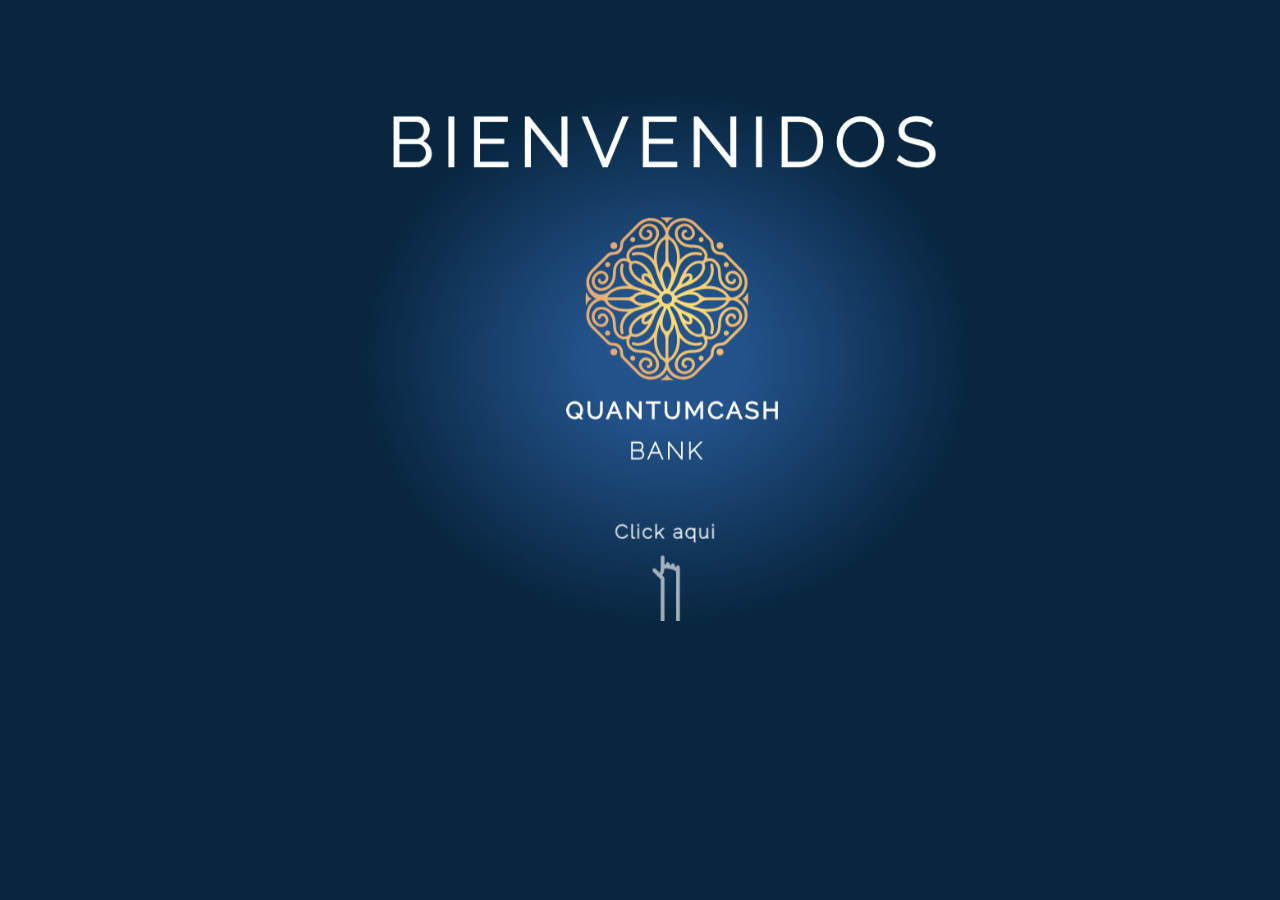
<file: Index.html>
<!DOCTYPE html>
<html lang="en">
<head>
    <meta charset="UTF-8">
    <meta name="viewport" content="width=device-width, initial-scale=1.0">
    <title>QuantumCash</title>
    <link rel="icon" href="IMG/favicon.ico" type="image/x-icon">
    <link rel="stylesheet" href="CSS/Index.css">
</head>
<body class="Cuerpo_inicio">
    <form >
        <a href="Inicio.html">
    <img  class="img_bienvenido" src="IMG/bienvenido.png">
        </a>
    </form>
</body>
</html>

<!-- comentario
#08263f - oscuro
#23538A - claro
 -->
</file>
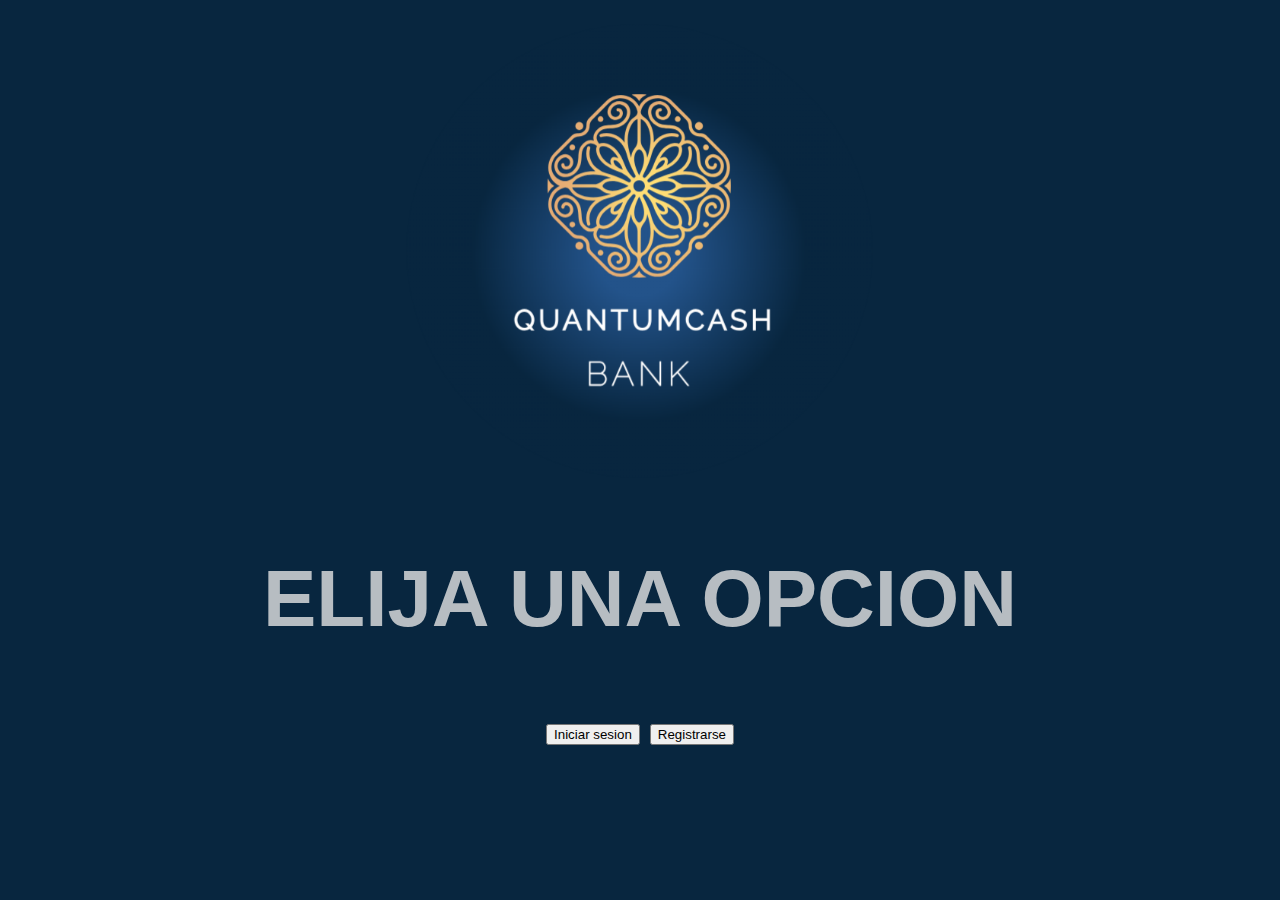
<file: Inicio.html>
<!DOCTYPE html>
<html lang="en">
<head>
    <meta charset="UTF-8">
    <meta name="viewport" content="width=device-width, initial-scale=1.0">
  <title>Inicio de Banco</title>
  <meta charset="utf-8">
  <meta name="viewport" content="width=device-width, initial-scale=1">
  <link rel="icon" href="IMG/favicon.ico" type="image/x-icon">
  <link rel="stylesheet" href="CSS/Inicio.css">

  <link href="https://cdn.jsdelivr.net/npm/bootstrap@5.2.3/dist/css/bootstrap.min.css" rel="stylesheet" integrity="sha384-rbsA2VBKQhggwzxH7pPCaAqO46MgnOM80zW1RWuH61DGLwZJEdK2Kadq2F9CUG65" crossorigin="anonymous">
</head>

<body>
    <img src="IMG/trans_logo.png" class="Logo">

  <nav class="opciones">
    <h1>Elija una opcion</h1>
  </nav>

  <div class="botones">
    <button type="button" class="btn btn-outline-light" onclick="location.href='Login.html'">Iniciar sesion</button>
    <button type="button" class="btn btn-outline-light" onclick="location.href='HTML/Formulario.html'">Registrarse</button>
  </div>
  
</body>
</html>
</file>
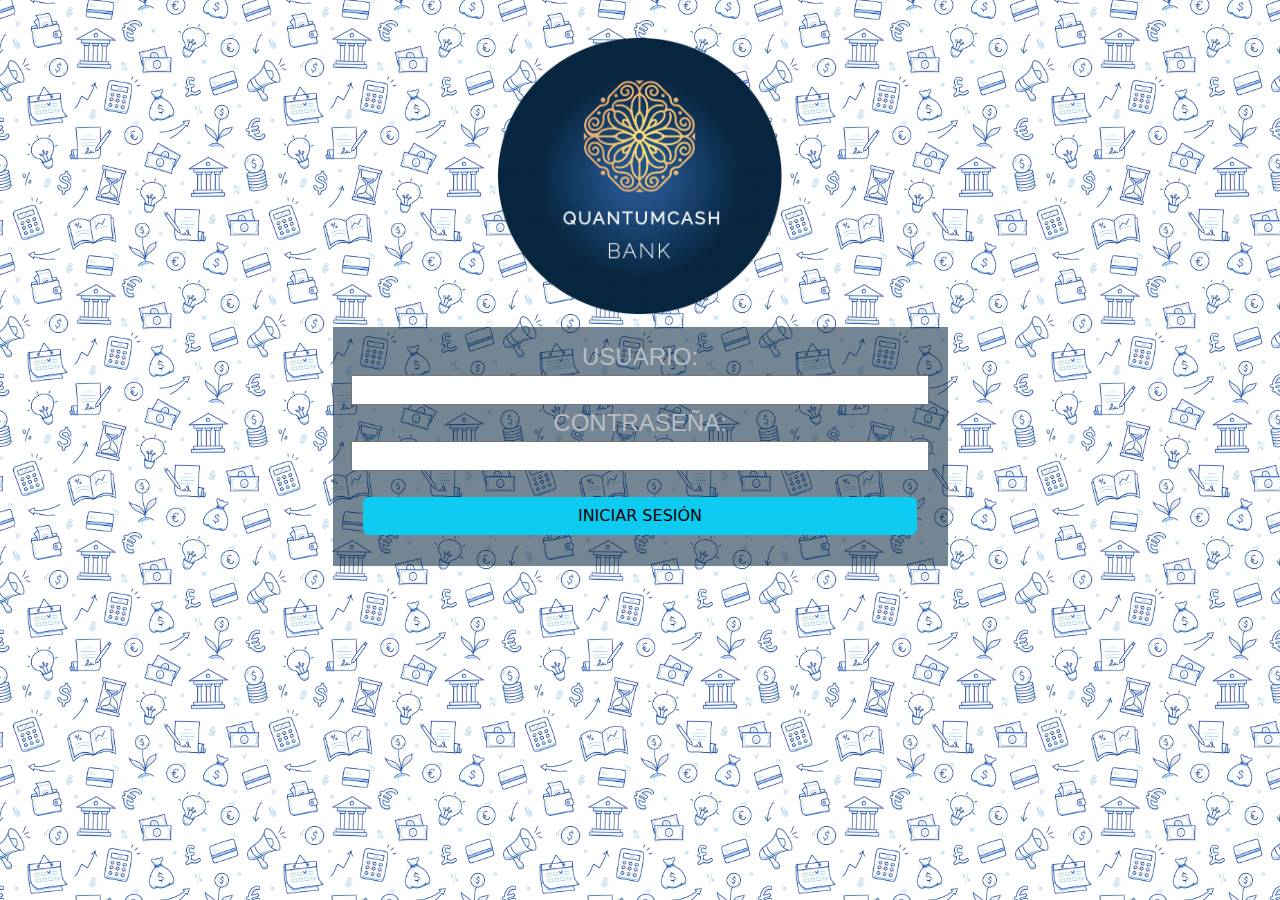
<file: Login.html>
<!DOCTYPE html>
<html lang="en">

<head>
    <meta charset="UTF-8">
    <meta name="viewport" content="width=device-width, initial-scale=1.0">
    <script src="JS/Login.js" defer></script>
    <link rel="icon" href="IMG/favicon.ico" type="image/x-icon">
    <link rel="stylesheet" href="CSS/Login.css">
    <link href="https://cdn.jsdelivr.net/npm/bootstrap@5.0.2/dist/css/bootstrap.min.css" rel="stylesheet" integrity="sha384-EVSTQN3/azprG1Anm3|QDgpJLIm9Nao0Yz1ztcQTwFspd3yD65VohhpuuCOmLASjC" crossorigin="anonymous">
    <title>Inicio de Sesión</title>
</head>

<body>
    <main class="contenedor-login">

        <div class="logo">
            <img src="IMG/trans_logo.png" alt="Logo"></img>
        </div>
        
        <section class="form">
            <form class="row justify-content-center">
                <label for="username" class="text-center">Usuario:</label>
                <input type="text" id="username" name="username" required><br>
                <label for="password" class="text-center">Contraseña:</label>
                <input type="password" id="password" name="password" required><br>
            </form>
            <input type="submit" value="Iniciar sesión" class="btn btn-info mt-3" id="login">
        </section>

    </main>


</body>

</html>
</file>
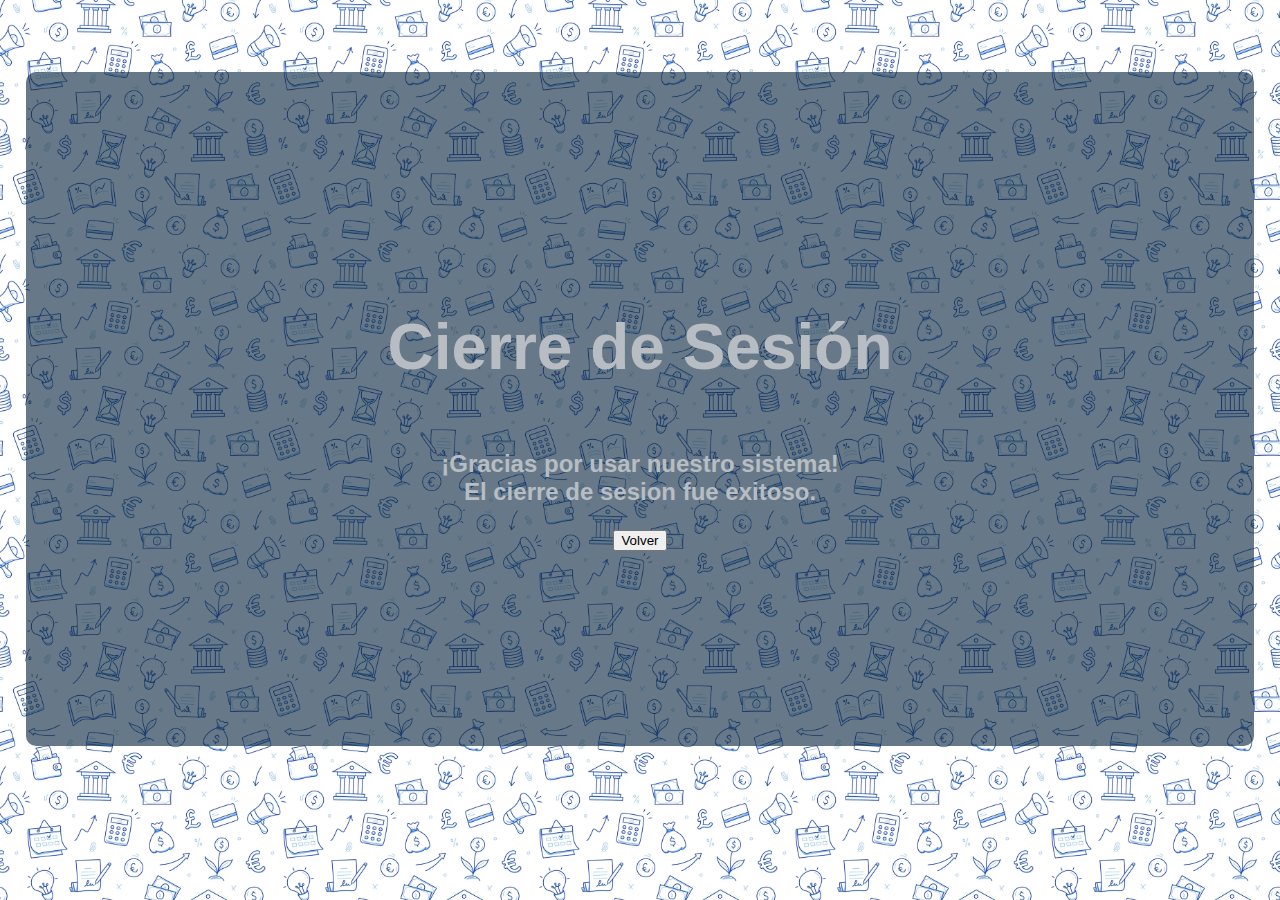
<file: Logout.html>
<!DOCTYPE html>
<html lang="en">
<head>
    <meta charset="UTF-8">
    <meta name="viewport" content="width=device-width, initial-scale=1.0">
    <link rel="icon" href="IMG/favicon.ico" type="image/x-icon">
    <link rel="stylesheet" href="../CSS/Logout.css">
    <link rel="stylesheet" href="../CSS/menu.css">
    <link href="https://cdn.jsdelivr.net/npm/bootstrap@5.0.2/dist/css/bootstrap.min.css" rel="stylesheet" integrity="sha384-EVSTQN3/azprG1Anm3QDgpJLIm9Nao0Yz1ztcQTwFspd3yD65VohhpuuCOmLASjC" crossorigin="anonymous">
    <title>Cierre de Sesión</title>
</head>
<body>
    <div class="container-logout">
        <h1>Cierre de Sesión</h1>
        <p>¡Gracias por usar nuestro sistema!<br>El cierre de sesion fue exitoso.</p>
        <a href="/Inicio.html"><button class="btn btn-info mt-3">Volver</button></a>
    </div>
</body>
</html>
</file>
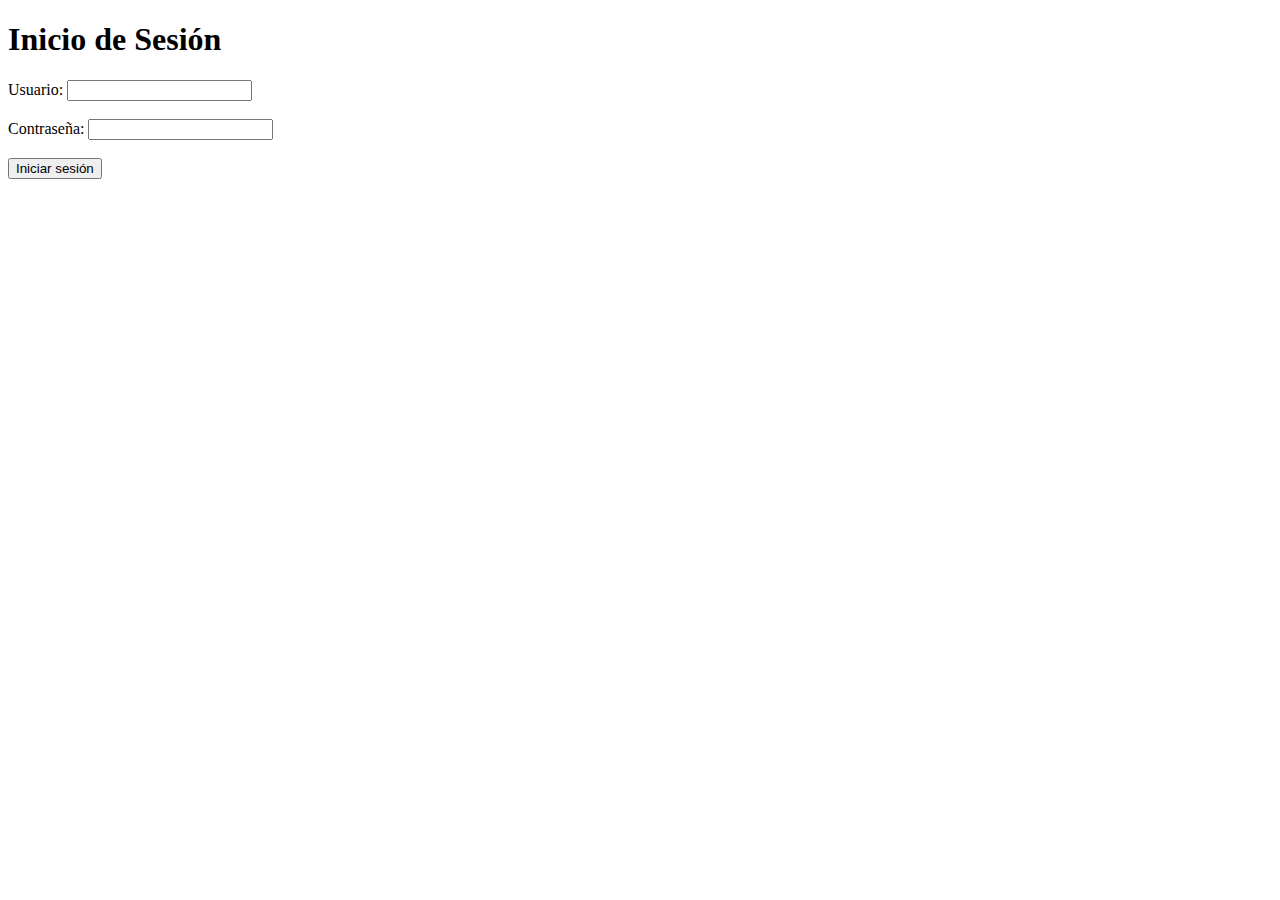
<file: Loguin.html>
<!DOCTYPE html>
<html>
<head>
    <title>Inicio de Sesión</title>
</head>
<body>
    <h1>Inicio de Sesión</h1>
    <form>
        <label for="username">Usuario:</label>
        <input type="text" id="username" name="username" required><br><br>
        <label for="password">Contraseña:</label>
        <input type="password" id="password" name="password" required><br><br>
        <input type="submit" value="Iniciar sesión">
    </form>

   
</body>
</html>
</file>
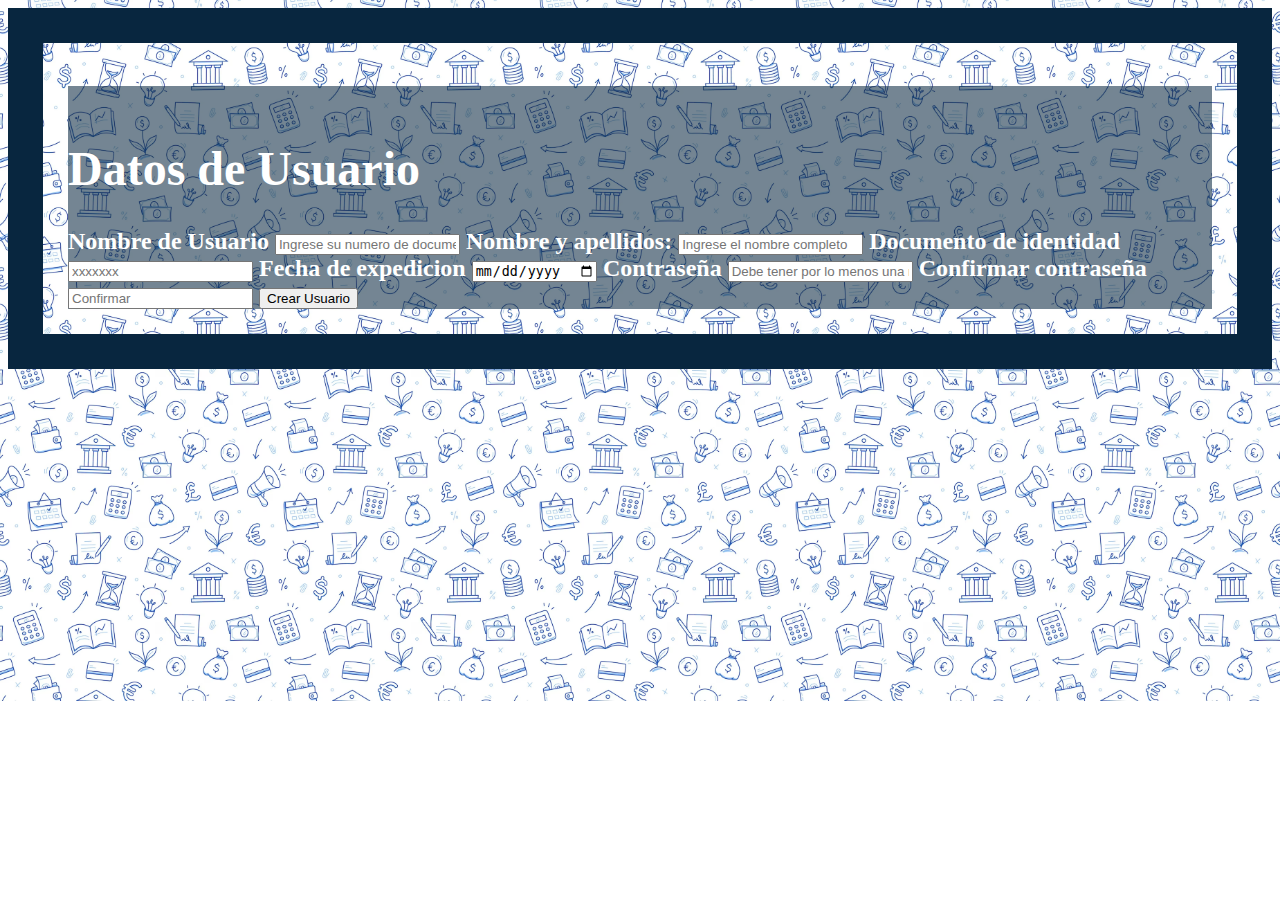
<file: html/formulario.html>
<!DOCTYPE html>
<html lang="en">

<head>
    <meta charset="UTF-8">
    <meta name="viewport" content="width=device-width, initial-scale=1.0">
    <link rel="icon" href="IMG/favicon.ico" type="image/x-icon">
    <link rel="stylesheet" href="../CSS/formulario.css">
    <link href="https://cdn.jsdelivr.net/npm/bootstrap@5.0.2/dist/css/bootstrap.min.css" rel="stylesheet"
        integrity="sha384-EVSTQN3/azprG1Anm3QDgpJLIm9Nao0Yz1ztcQTwFspd3yD65VohhpuuCOmLASjC" crossorigin="anonymous">
    <script language="javascript" src="../JS/formulario.js" defer></script>
    <title>Registro</title>
</head>

<body>
    <form>
        <br>
        <div class="container">
            <div class="row justify-content-center">
                <div class="col-6">
                    <h1 class="text-center">Datos de Usuario</h1>
                </div>
                <div class="mb-3">
                    <form action="" id="formulario">
                        <label for="">Nombre de Usuario</label>
                        <input type="text" id="user" class="form-control" placeholder="Ingrese su numero de documento"
                            required>

                        <label for="">Nombre y apellidos:</label>
                        <input type="text" id="nombreyApellido" class="form-control" placeholder="Ingrese el nombre completo"
                            required>

                        <label for="">Documento de identidad</label>
                        <input type="text" id="id" class="form-control" placeholder="xxxxxxx" required>

                        <label for="">Fecha de expedicion</label>
                        <input type="date" id="expedicion" class="form-control" required>

                        <label for="">Contraseña</label>
                        <input type="password" id="password" class="form-control"
                            placeholder="Debe tener por lo menos una mayuscula, un numero y un caracter especial"
                            required>

                        <label for="">Confirmar contraseña</label>
                        <input type="password" id="password_comprobar" class="form-control" placeholder="Confirmar"
                            required>

                        <button type="button" class="btn btn-info mt-3" id="guardar" onclick="GuardarDatos()">Crear
                            Usuario</button>
                    </form>
                </div>
            </div>
        </div>
    </form>
</body>

</html>
</file>
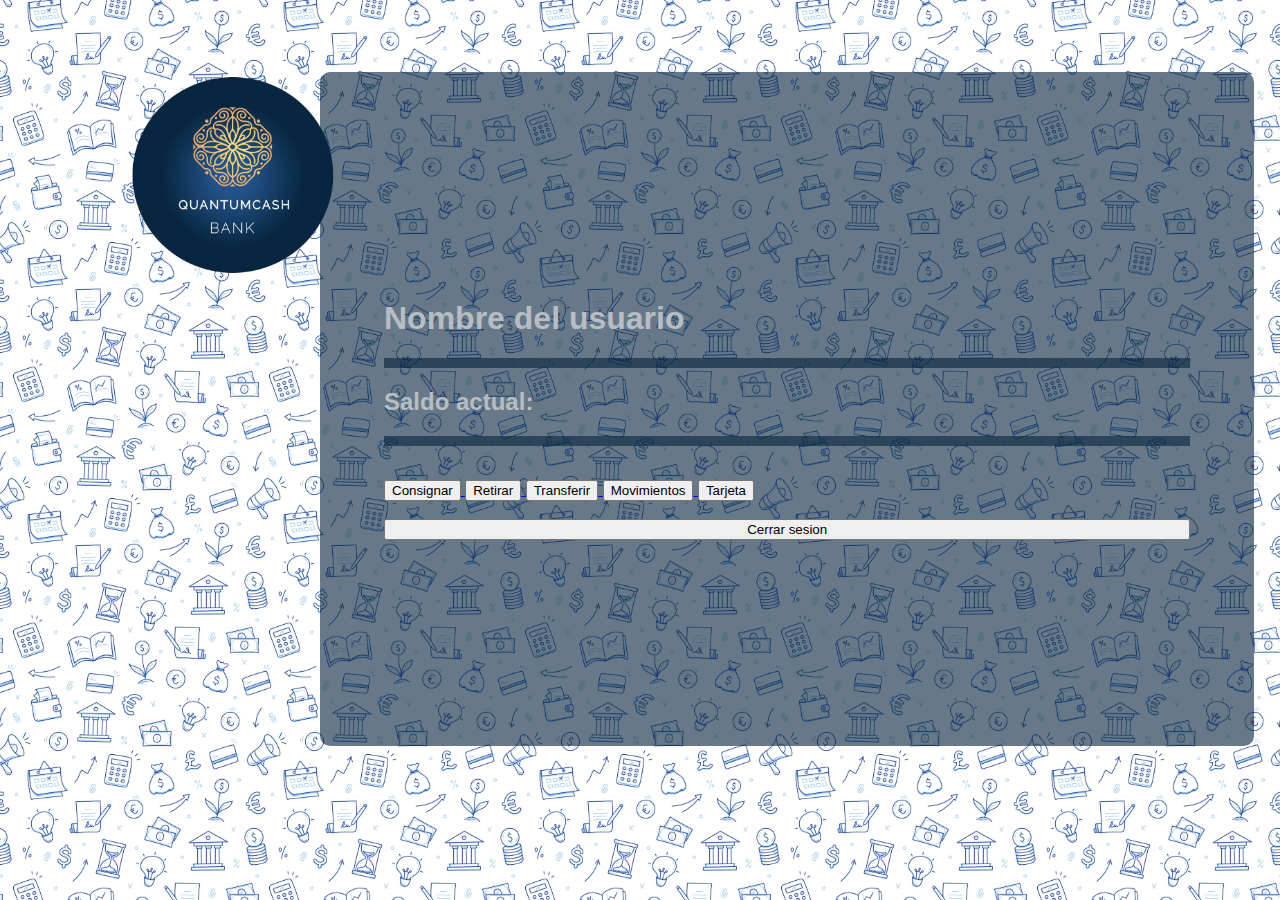
<file: html/menu.html>
<!DOCTYPE html>
<html lang="en">

<head>
    <meta charset="UTF-8">
    <meta name="viewport" content="width=device-width, initial-scale=1.0">
    <link rel="icon" href="IMG/favicon.ico" type="image/x-icon">
    <script src="../JS/menu.js" defer></script>
    <script src="../JS/Logout.js" defer></script>
    <link rel="stylesheet" href="../CSS/menu.css">
    <link href="https://cdn.jsdelivr.net/npm/bootstrap@5.0.2/dist/css/bootstrap.min.css" rel="stylesheet" integrity="sha384-EVSTQN3/azprG1Anm3QDgpJLIm9Nao0Yz1ztcQTwFspd3yD65VohhpuuCOmLASjC" crossorigin="anonymous">
    <title>Menu</title>
</head>

<body>
    <main>
        <img src="../IMG/trans_logo.png" alt="Logo" class="logo">

        <section class="datos_usuario">
            <article>
                <h1>Nombre del usuario</h1>
                <p class="text-usuario" id="nombre-usuario"></p>
                <h2>Saldo actual:</h2>
                <p class="text-usuario" id="saldo-usuario"></p>
                <br>
            </article>

            <div class="botones">
                <a href="/html/html_menu/Consignacion.html">
                    <button class="btn btn-info mt-3 menu-btn">Consignar</button>
                </a>
                <a href="/html/html_menu/Retiro.html">
                    <button class="btn btn-info mt-3 menu-btn">Retirar</button>
                </a>
                <a href="/html/html_menu/Transferencia.html">
                    <button class="btn btn-info mt-3 menu-btn">Transferir</button>
                </a>
                <a href="/html/html_menu/Movimientos.html">
                    <button class="btn btn-info mt-3 menu-btn">Movimientos</button>
                </a>
                <a href="/html/html_menu/Tarjeta.html">
                    <button class="btn btn-info mt-3 menu-btn">Tarjeta</button>
                </a>
                <br><br>
            </div>
            <button class="btn btn-info mt-3" id="logout">Cerrar sesion</button></a>
        </section>

    </main>
</body>

</html>
</file>
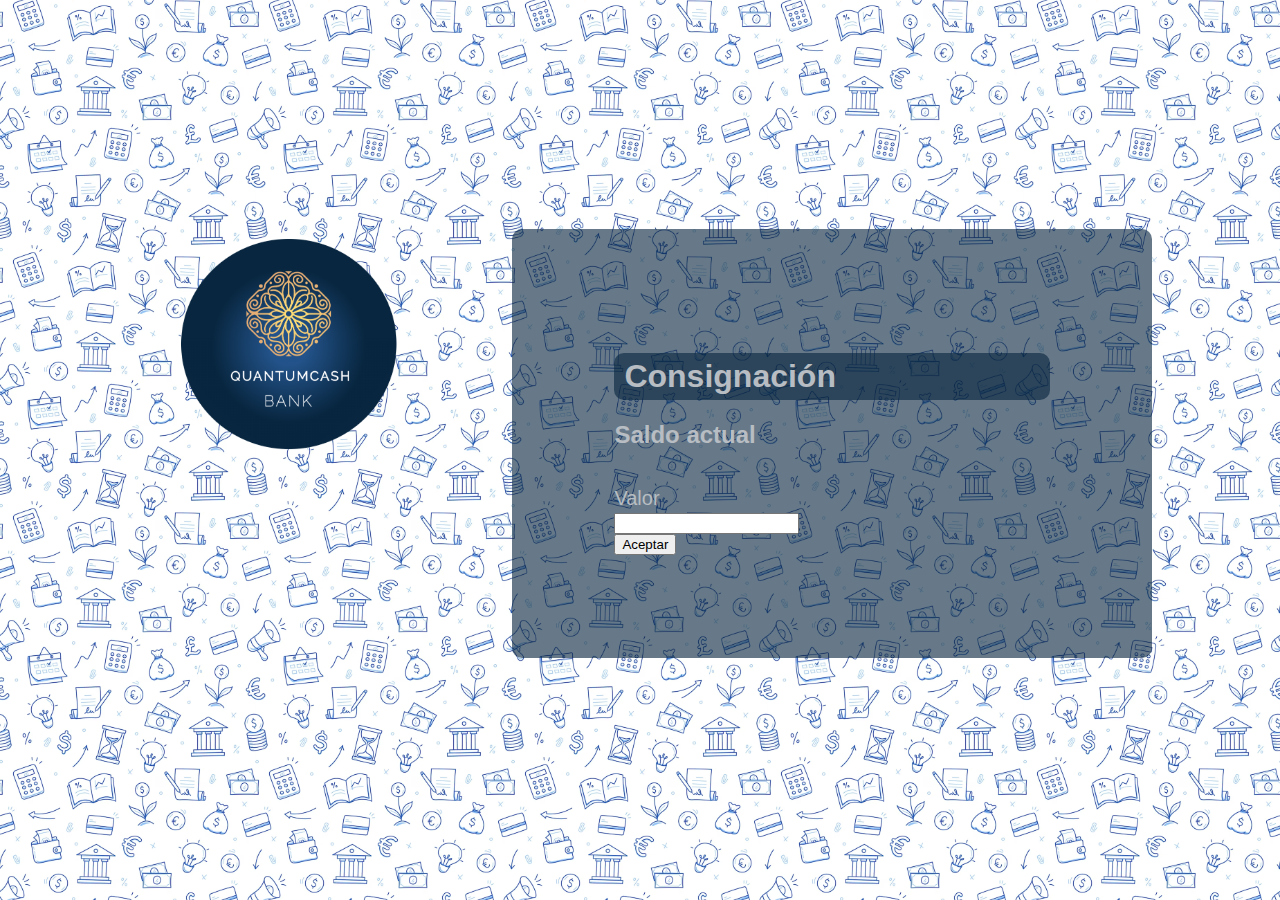
<file: html/html_menu/Consignacion.html>
<!DOCTYPE html>
<html lang="en">
  <head>
    <meta charset="UTF-8" />
    <meta name="viewport" content="width=device-width, initial-scale=1.0" />
    <link rel="icon" href="IMG/favicon.ico" type="image/x-icon" />
    <link rel="stylesheet" href="/CSS/Consignacion.css" />
    <link
      href="https://cdn.jsdelivr.net/npm/bootstrap@5.0.2/dist/css/bootstrap.min.css"
      rel="stylesheet"
      integrity="sha384-EVSTQN3/azprG1Anm3QDgpJLIm9Nao0Yz1ztcQTwFspd3yD65VohhpuuCOmLASjC"
      crossorigin="anonymous"
    />
    <script src="../../JS/Consignacion.js" defer></script>
    <title>Consignación</title>
  </head>
  <body>
    <main>
      <img src="/IMG/trans_logo.png" alt="Logo" class="logo" />

      <section class="mov">
        <article>
          <h1>Consignación</h1>
          <h2>Saldo actual</h2>
          <p id="saldo-actual"></p>
          <br>
        </article>
        
        <div class="botones">
        <section class="valor">
            <label for="valor" class="text-center">Valor</label><br>
            <input type="text" id="valor" name="valor" required /><br>
        </section>
          <button class="btn btn-info mt-3 menu-btn" id="consignar">Aceptar</button>
        </div>
      </section>
    </main>
  </body>
</html>
</file>
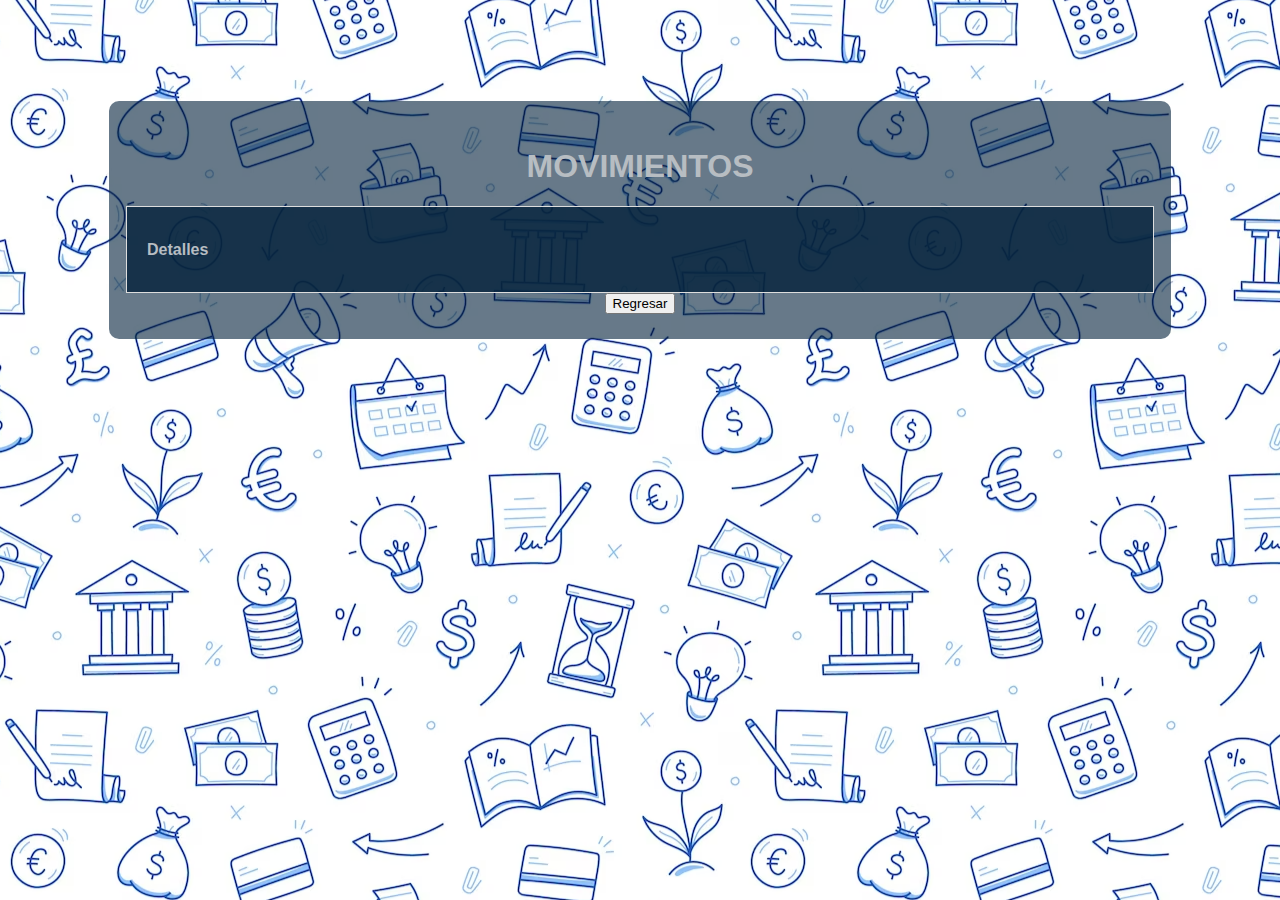
<file: html/html_menu/Movimientos.html>
<!DOCTYPE html>
<html lang="en">
<head>
    <meta charset="UTF-8">
    <meta name="viewport" content="width=device-width, initial-scale=1.0">
    <link rel="icon" href="IMG/favicon.ico" type="image/x-icon">
    <link rel="stylesheet" href="/CSS/Movimientos.css">
    <link href="https://cdn.jsdelivr.net/npm/bootstrap@5.0.2/dist/css/bootstrap.min.css" rel="stylesheet" integrity="sha384-EVSTQN3/azprG1Anm3QDgpJLIm9Nao0Yz1ztcQTwFspd3yD65VohhpuuCOmLASjC" crossorigin="anonymous">
    <script src="../../JS/Movimientos.js" defer></script>
    <title>Movimientos</title>
<body>

    <div class="contenedor_tabla">
    <h1>Movimientos</h1>
    
    <div id="movimientos" class="movimientos">
        <h2 class="titulo-detalle">Detalles</h2>
        
    </div>
    
    <a href="/html/menu.html" class="boton">
        <button class="btn btn-info mt-3 menu-btn">Regresar</button>
    </a>
    </div>

</body>
</html>
</file>
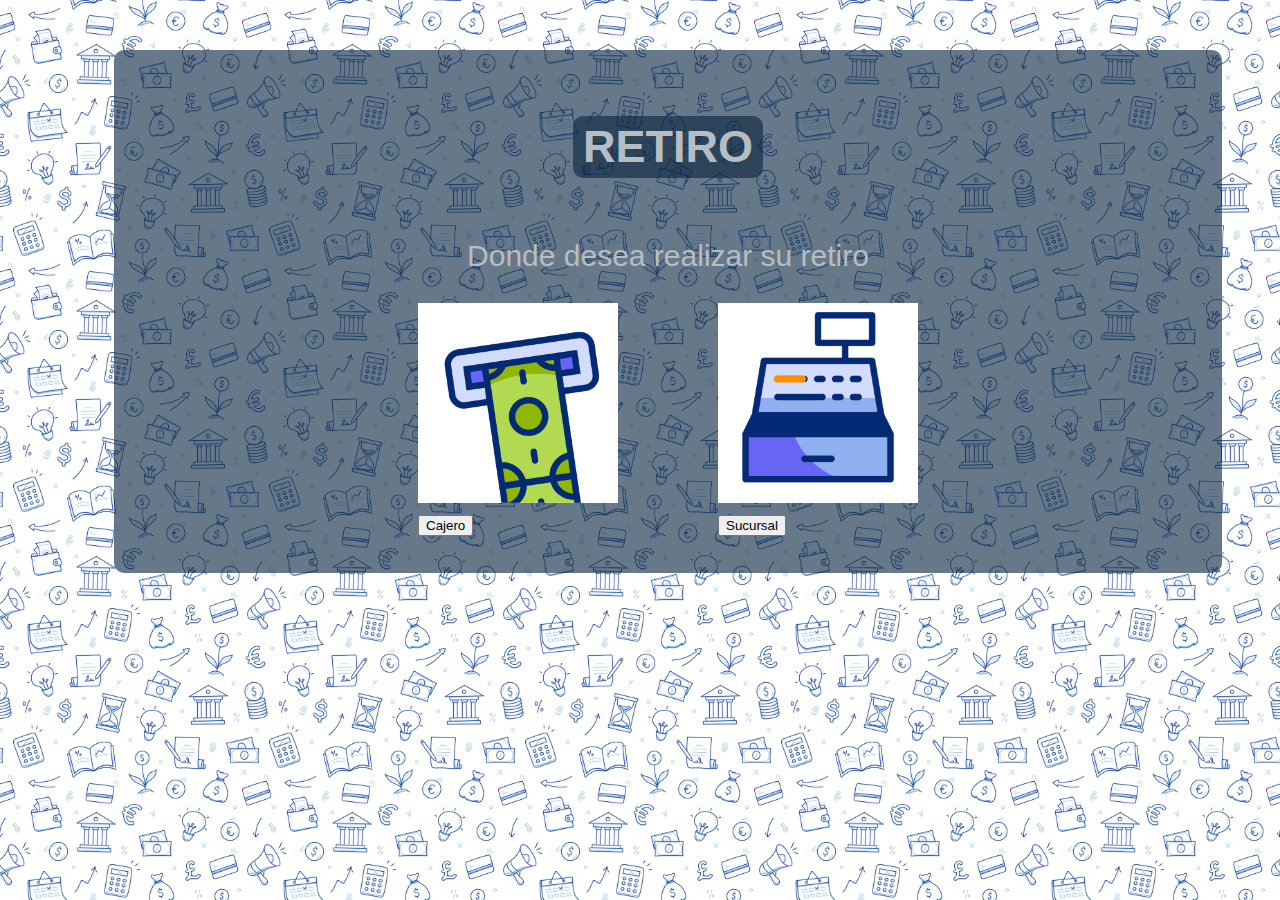
<file: html/html_menu/Retiro.html>
<!DOCTYPE html>
<html lang="en">

<head>
    <meta charset="UTF-8" />
    <meta name="viewport" content="width=device-width, initial-scale=1.0" />
    <link rel="icon" href="IMG/favicon.ico" type="image/x-icon" />
    <link rel="stylesheet" href="/CSS/Retiro.css" />
    <link href="https://cdn.jsdelivr.net/npm/bootstrap@5.0.2/dist/css/bootstrap.min.css" rel="stylesheet"
        integrity="sha384-EVSTQN3/azprG1Anm3QDgpJLIm9Nao0Yz1ztcQTwFspd3yD65VohhpuuCOmLASjC" crossorigin="anonymous" />
    <title>Menu</title>
    <title>Retiro</title>
</head>

<body>
    <div class="container-transaction">
        <section class="cabezote">
            <h1>Retiro</h1>
            <p>Donde desea realizar su retiro</p>
            <div class="botones-container">
                <div class="botones">
                    <img src="/IMG/cajero-automatico.gif" alt="Logo" class="gif" />
                    <a href="/html/html_menu/Retiro_Cajero.html">
                    <button class="btn btn-info mt-3 menu-btn">Cajero</button>
                    </a>
                </div>
                <div class="botones">
                    <img src="/IMG/cajero.gif" alt="Logo" class="gif" />
                    <a href="/html/html_menu/Retiro_Sucursal.html">
                    <button class="btn btn-info mt-3 menu-btn">Sucursal</button>
                    </a>    
                </div>
            </div>
            
        </section>
    </div>
</body>

</html>
</file>
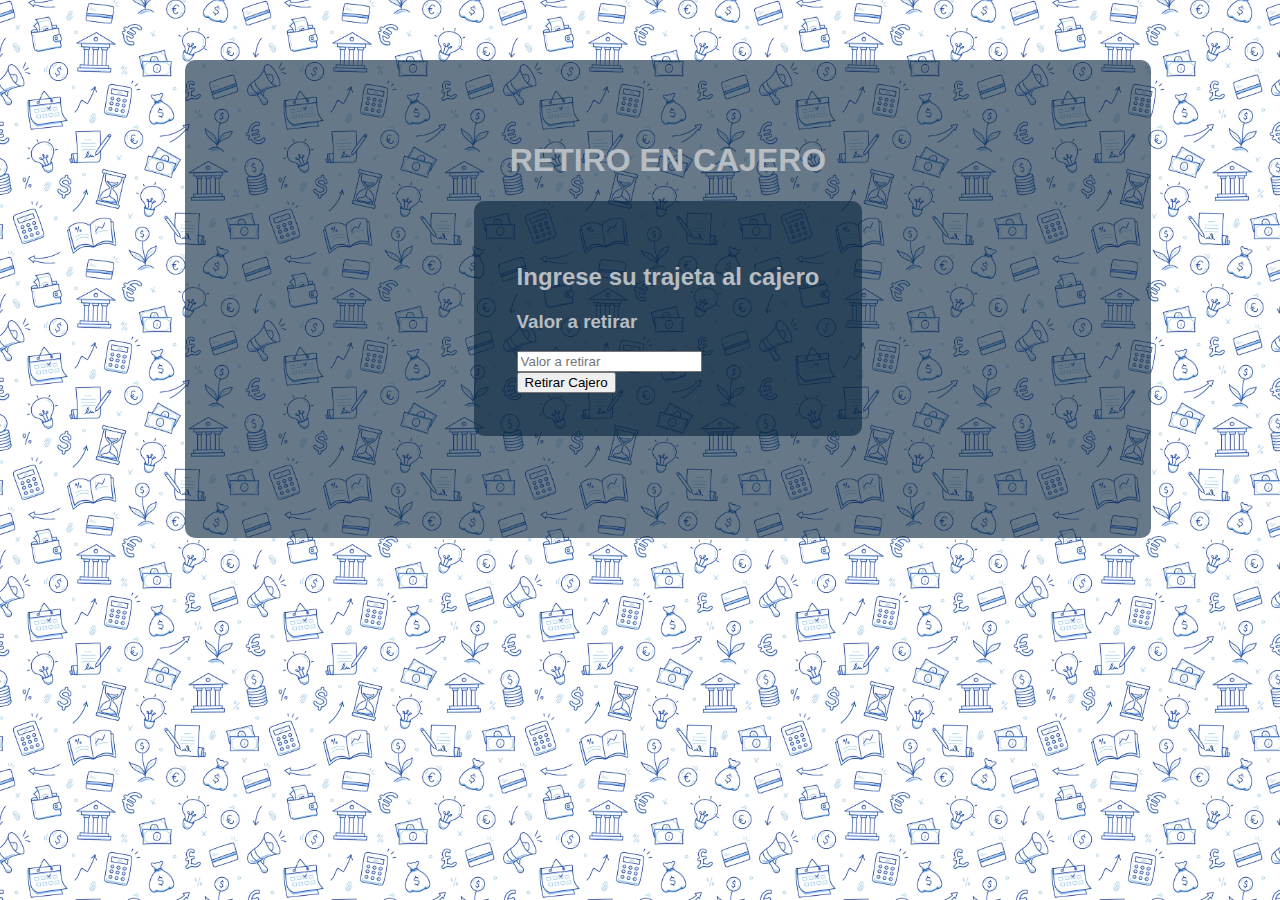
<file: html/html_menu/Retiro_Cajero.html>
<!DOCTYPE html>
<html lang="en">

<head>
    <meta charset="UTF-8">
    <meta name="viewport" content="width=device-width, initial-scale=1.0">
    <link rel="icon" href="IMG/favicon.ico" type="image/x-icon">
    <link rel="stylesheet" href="/CSS/Retiro_Cajero.css">
    <link href="https://cdn.jsdelivr.net/npm/bootstrap@5.0.2/dist/css/bootstrap.min.css" rel="stylesheet" integrity="sha384-EVSTQN3/azprG1Anm3QDgpJLIm9Nao0Yz1ztcQTwFspd3yD65VohhpuuCOmLASjC" crossorigin="anonymous">
    <script src="../../JS/Retiro.js" defer></script>
    <title>Retiro en cajero</title>
</head>

<body>

    <div class="contenedor_elementos">
        <h1>Retiro en cajero</h1>

        <div class="valor_a_retirar">
            <h2>Ingrese su trajeta al cajero</h2>
            <h3>Valor a retirar</h3>
            <input type="text" name="valor_retirar" id="valor_retirar" placeholder="Valor a retirar">
            <br>
            <button class="btn btn-info mt-3 menu-btn" id="retirar">Retirar Cajero</button>

        </div>


    </div>
</body>

</html>
</file>
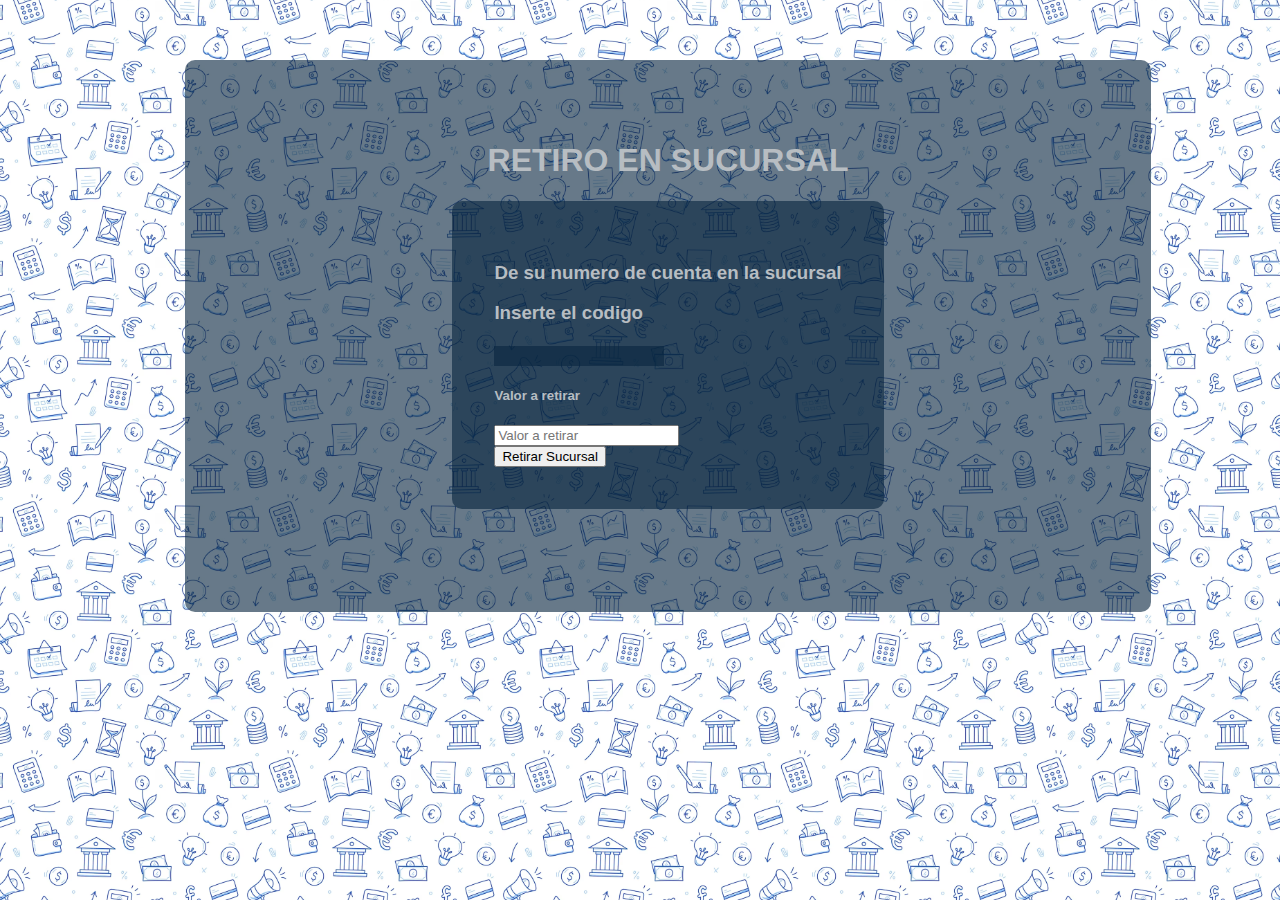
<file: html/html_menu/Retiro_Sucursal.html>
<!DOCTYPE html>
<html lang="en">
<head>
    <meta charset="UTF-8">
    <meta name="viewport" content="width=device-width, initial-scale=1.0">
    <link rel="icon" href="IMG/favicon.ico" type="image/x-icon">
    <link rel="stylesheet" href="/CSS/Retiro_Sucursal.css">
    <link href="https://cdn.jsdelivr.net/npm/bootstrap@5.0.2/dist/css/bootstrap.min.css" rel="stylesheet" integrity="sha384-EVSTQN3/azprG1Anm3QDgpJLIm9Nao0Yz1ztcQTwFspd3yD65VohhpuuCOmLASjC" crossorigin="anonymous">
    <script src="../../JS/Retiro.js" defer></script>
    <title>Retiro en sucursal</title>
</head>
<body>
    

    <div class="contenedor_elementos">
        <h1>Retiro en sucursal</h1>

        <div class="valor_a_retirar">
            <h3>De su numero de cuenta en la sucursal</h3>
            <p id="numero_cuenta"></p>
            <h3>Inserte el codigo</h3>
            <h4 id="codigo" class="codigo"></h4>
            <h5>Valor a retirar</h5>
            <input type="text" name="valor_retirar" id="valor_retirar" placeholder="Valor a retirar">
            <br>
            <button class="btn btn-info mt-3 menu-btn" id="retirar">Retirar Sucursal</button>
        </div>


    </div>
</body>
</html>
</file>
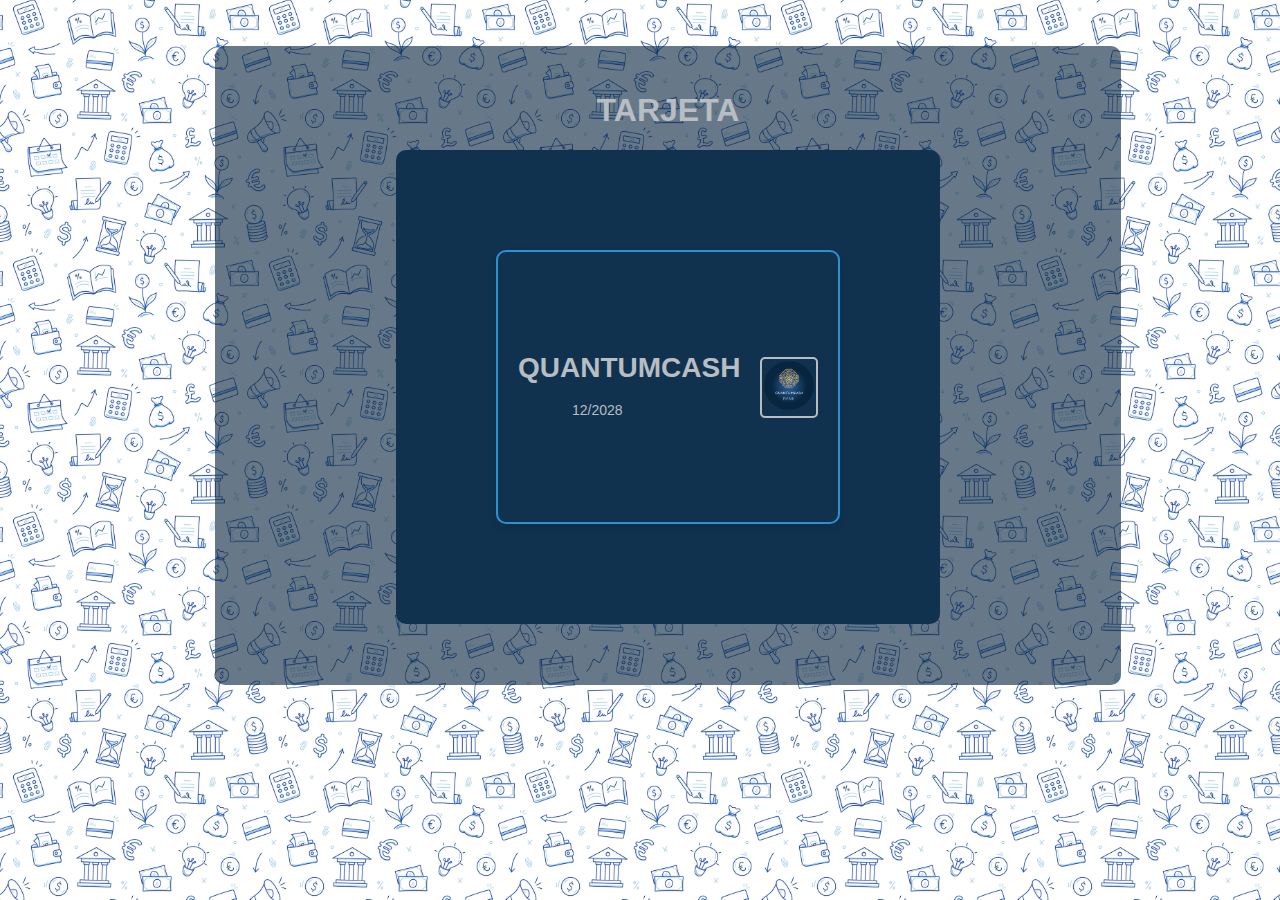
<file: html/html_menu/Tarjeta.html>
<!DOCTYPE html>
<html lang="en">
<head>
  <meta charset="UTF-8">
  <meta name="viewport" content="width=device-width, initial-scale=1.0">
  <link rel="stylesheet" href="/CSS/Tarjeta.css">
  <script src="../../JS/Tarjeta.js" defer></script>
  <title>Tarjeta de Banco</title>
</head>
<body>

  <div class="contenedor_elemntos">
    <h1>Tarjeta</h1>
  <div class="card-container">
    <div class="card">
      <div class="card-content">
        <div class="card-bank">Quantumcash</div>
        <div class="card-number">
          <p id="card-number"></p>
        </div>
        <div class="card-details">
          <div class="card-expiry">
            <span>12/2028</span>
          </div>
          <div class="card-holder">
            <span id="holder"></span>
          </div>
        </div>
      </div>
      <div class="card-shield"><img src="/IMG/trans_logo.png" alt=""></div>
    </div>
  </div>
  </div>
</body>
</html>
</file>
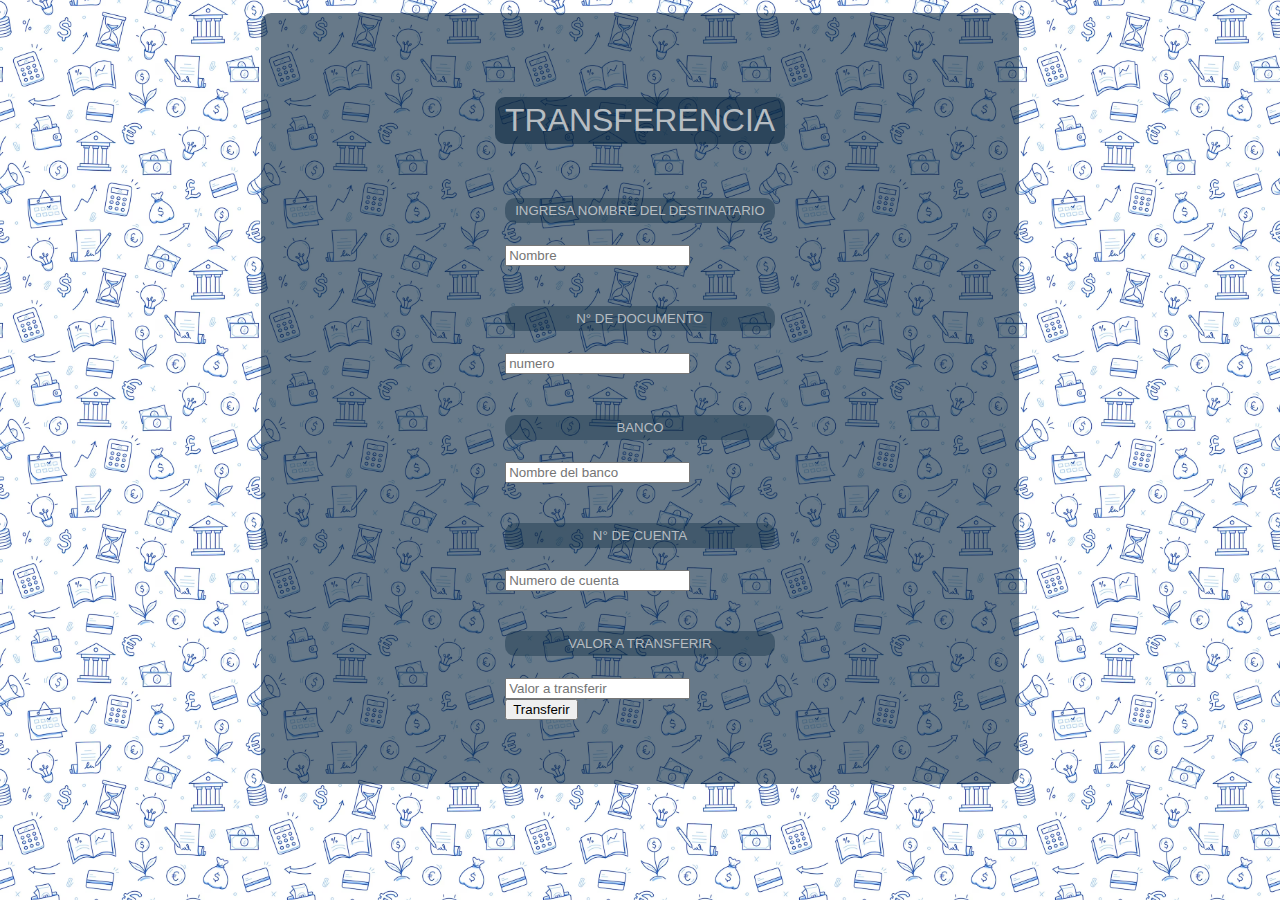
<file: html/html_menu/Transferencia.html>
<!DOCTYPE html>
<html lang="en">
<head>
    <meta charset="UTF-8">
    <meta name="viewport" content="width=device-width, initial-scale=1.0">
    <link rel="icon" href="IMG/favicon.ico" type="image/x-icon">
    <link rel="stylesheet" href="/CSS/Transferencia.css">
    <link href="https://cdn.jsdelivr.net/npm/bootstrap@5.0.2/dist/css/bootstrap.min.css" rel="stylesheet" integrity="sha384-EVSTQN3/azprG1Anm3QDgpJLIm9Nao0Yz1ztcQTwFspd3yD65VohhpuuCOmLASjC" crossorigin="anonymous">
    <script src="../../JS/Transferencia.js" defer></script>
    <title>Menu</title>

    <title>Transferencia</title>
</head>
<body>
    

    <div class="contenedor_elementos">

        <h1>Transferencia</h1>

        <div class="valor_a_retirar">
       
            <h5>Ingresa nombre del destinatario</h5>
            <input type="text" name="valor_retirar" id="Nombre" placeholder="Nombre">
            <br><br>
            
            <h5>N° de documento</h5>
            <input type="text" name="valor_retirar" id="id" placeholder="numero">
            <br><br>

            <h5>Banco</h5>
            <input type="text" name="valor_retirar" id="banco" placeholder="Nombre del banco">
            <br><br>

            <h5>N° de cuenta</h5>
            <input type="text" name="valor_retirar" id="cuenta" placeholder="Numero de cuenta">
            <br><br>

            <h5>Valor a transferir</h5>
            <input type="text" name="valor_retirar" id="valor_transferir" placeholder="Valor a transferir">
            <br>
            <button class="btn btn-info mt-3 menu-btn" id="transferir">Transferir</button>

        </div>


</body>
</html>
</file>
<file: CSS/Index.css>
.Cuerpo_inicio{

    background-color: rgb(8,38,63);
    margin: 2%;
    padding: 5%;
}

.img_bienvenido{

    display: flex;
    align-items: center;
    justify-content:center;
    max-width: 55%;
    height: auto;
    margin-left: 25%;
    margin-top: 0;
    position: relative;
}
</file>
<file: CSS/Inicio.css>
body {
  background-color: #08263f !important;
  display: flex;
  flex-direction: column;
  align-items: center;
  justify-content: center;
  height: 70vh;
}

.Logo {
  margin-top: 10%;
  display: flex;
  justify-content: center;
  width: 40%;
}

nav {
  display: flex;
  justify-content: center;
  color: #b7bdc2;
  font-family: "Montserrat", sans-serif;
  text-transform: uppercase;
  font-weight: 700;
  font-size: 2.5rem;
  margin: 0;
  padding: 0;
}
.botones {
  display: flex;
  justify-content: center;
  text-transform: uppercase;
  font-family: "Montserrat", sans-serif;
  padding: 2%;
  gap: 10px;
}
</file>
<file: CSS/Login.css>
body {
  padding: 25px;
  background-image: url("/IMG/back-ground.png");
  background-size: cover;
  background-position: center;
  background-repeat: repeat;
}

.contenedor-login {
  display: flex;
  justify-content: center;
  flex-direction: column;
  padding: 0 25%;
}

.logo {
  display: flex;
  justify-content: center;
}

.logo img {
  height: 50%;
  width: 50%;
}

.form {
  display: flex;
  background-color: #08263f8f;
  justify-content: center;
  flex-direction: column;
  padding: 2% 5% 5%;
  gap: 10px;
}

.text-center {
  font-size: 150%;
  font-weight: 500;
  color: #b7bdc2;
  font-family: "Montserrat", sans-serif;
  text-transform: uppercase;
}

.btn , .btn-info , .mt-3 {
  font-family: "Montserrat", sans-serif;
  text-transform: uppercase;
}
</file>
<file: CSS/Logout.css>
.container-logout {
  position: absolute;
  right: 2%;
  left: 2%;
  top: 8%;
  bottom: 10%;
  color: #b7bdc2;
  font-family: "Montserrat", sans-serif;
  border-radius: 10px;
  padding: 5%;
  margin-bottom: 5%;
  background-color: #08263f9d;
  display: flex;
  flex-direction: column;
  justify-content: center;
  align-items: center;
  font-weight: 700;
}

.container-logout h1 {
  font-size: 400%;
}

.container-logout p {
  font-size: 150%;
  text-align: center;
}

.btn , .btn-info , .mt-3 {
    font-family: "Montserrat", sans-serif;
  }
</file>
<file: CSS/menu.css>
body {
  background-image: url("/IMG/back-ground.png");
  background-size: cover;
  background-position: center;
  background-repeat: repeat;
  margin-left: 5%;
}

main {
  display: flex;
  flex-direction: row;
  border-radius: 10px;
  padding: 5%;
  margin-bottom: 5%;
  align-items: flex-start;
}

.logo {
  height: 20%;
  width: 20%;
}

.datos_usuario {
  position: absolute;
  right: 2%;
  left: 25%;
  top: 8%;
  bottom: 10%;
  display: flex;
  justify-content: center;
  flex-direction: column;
  background-color: #08263f9d;
  color: #b7bdc2;
  font-family: "Montserrat", sans-serif;
  border-radius: 10px;
  padding: 5%;
  margin-bottom: 5%;
}

.text-usuario{
  color: #b7bdc2;
  background-color: #08263f9d;
  padding: 5px 10px;
  font-weight: 200;
  font-family: "Montserrat", sans-serif;
}

.btn , .btn-info , .mt-3 {
  font-family: "Montserrat", sans-serif;
}
</file>
<file: CSS/formulario.css>
body {
  padding: 25px;
  background-image: url("/IMG/back-ground.png");
  background-size: cover;
  background-position: center;
  background-repeat: no-repeat;
  border: 35px solid #08263f;
  border-bottom: 35px solid #08263f;
}
.container {
  background-color: #08263f8f;
  font-size: x-large;
  font-weight: 700;
  color: white;
  padding-top: 2%;
}
</file>
<file: CSS/Consignacion.css>
body {
  background-image: url("/IMG/back-ground.png");
  background-size: cover;
  background-position: center;
  background-repeat: repeat;
  margin-top: 10%;
  margin-left: 5
}


main {
  display: flex;
  flex-direction: row;
  border-radius: 10px;
  align-items: flex-start;
  margin-top: 1%;
  margin-left: 5%;
  margin-right: 5%;
  margin-bottom: 10%;
  padding: 8%;
}

.logo {
  width: 25%;
}

.mov {
  display: flex;
  position: absolute;
  left: 40%;
  right: 10%;
  justify-content: center;
  background-color: #08263f9d;
  color: #b7bdc2;
  font-family: "Montserrat", sans-serif;
  border-radius: 10px;
  padding: 8%;
  flex-direction: column
}

h1{
  color: #b7bdc2;
  background-color: #08263f9d;
  border-radius: 10px;
  padding: 5px 10px;
  font-family: "Montserrat", sans-serif;
}

.valor{
  color: #b7bdc2;
  font-size: 20px;
  font-family: "Montserrat", sans-serif;
}

.btn , .btn-info , .mt-3 {
  font-family: "Montserrat", sans-serif;
}
</file>
<file: CSS/Movimientos.css>
body {
  background-image: url("/IMG/back-ground.png");
  background-size:auto;
  background-position: center;
  background-repeat: repeat;
}

.contenedor_tabla {
  background-color: #08263f9d;
  display: flex;
  flex-direction: column;
  border-radius: 10px;
  margin: 8%;
  padding: 2% 3% 2% 3%;
  align-items: center;
  color: #b7bdc2;
  font-family: "Montserrat", sans-serif;
}

h1 {
  text-transform: uppercase;
  font-size: xx-large;
}

.movimientos{
  background-color: #08263fd8;
  display: flex;
  flex-direction: column;
  border: 1px solid #dddddd;
  text-align: left;
  padding: 8px;
  width: 100%;
  gap: 10px;
  padding: 20px;
  justify-content: center;

}

.movimientos h2{
  font-size: medium;
  font-weight: 700;
}

.movimientos p{
  font-size: smaller;
}

.detalle-container{
  display: flex;
  flex-direction: column;
  justify-content: space-between;
  border: 1px rgba(255, 255, 255, 0.356) solid;
  padding: 20px;
  border-radius: 10px;
}

.titulo-detalle{
  font-size: medium !important;
}
</file>
<file: CSS/Retiro.css>
body {
  background-image: url("/IMG/back-ground.png");
  background-size: cover;
  background-position: center;
  background-repeat: repeat;
  margin-left: 5%;

}

.container-transaction {
  display: flex;
  flex-direction: row;
  justify-content: center;
  background-color: #08263f9d;
  border-radius: 10px;
  padding: 3%;
  margin: 50px 50Px;
  -webkit-border-radius: 10px;
  -moz-border-radius: 10px;
  -ms-border-radius: 10px;
  -o-border-radius: 10px;
}

.cabezote {
  display: flex;
  color: #b7bdc2;
  font-family: "Montserrat", sans-serif;
  align-items: center;
  flex-direction: column;
  font-weight: 400;
  font-size: 30px;
  }

h1 {
  color: #b7bdc2;
  background-color: #08263f9d;
  border-radius: 10px;
  padding: 5px 10px;
  font-family: "Montserrat", sans-serif;
  text-transform: uppercase;
  font-size: 45px !important;
}

.botones-container{

    display: flex;
    flex-direction: row;
    justify-content: center;
    gap: 100px;
}


.gif{
    width: 200px;
}

.botones {

    display: flex;
    flex-direction: column;
    justify-content: center;
}
</file>
<file: CSS/Retiro_Cajero.css>
body {
  background-image: url("/IMG/back-ground.png");
  background-size: cover;
  background-position: center;
  background-repeat: repeat;
  margin-left: 5%;
}

.contenedor_elementos {
  display: flex;
  flex-direction: column;
  justify-content: center;
  align-items: center;
  margin-top: 5%;
  background-color: #08263f9d;
  color: #b7bdc2;
  font-family: "Montserrat", sans-serif;
  border-radius: 10px;
  padding: 5%;
  margin: 5% 10%;
  -webkit-border-radius: 10px;
  -moz-border-radius: 10px;
  -ms-border-radius: 10px;
  -o-border-radius: 10px;
}

h1{
  text-transform: uppercase;
}

.valor_a_retirar {
  background-color: #08263f9d;
  border-radius: 10px;
  padding: 5%;
  margin-bottom: 5%;

}
</file>
<file: CSS/Retiro_Sucursal.css>
body {
    background-image: url("/IMG/back-ground.png");
    background-size: cover;
    background-position: center;
    background-repeat: repeat;
    margin-left: 5%;
  }
  
  .contenedor_elementos {
    display: flex;
    flex-direction: column;
    justify-content: center;
    align-items: center;
    margin-top: 5%;
    background-color: #08263f9d;
    color: #b7bdc2;
    font-family: "Montserrat", sans-serif;
    border-radius: 10px;
    padding: 5%;
    margin: 5% 10%;
    -webkit-border-radius: 10px;
    -moz-border-radius: 10px;
    -ms-border-radius: 10px;
    -o-border-radius: 10px;
  }
  
  h1{
    text-transform: uppercase;
  }
  
  .valor_a_retirar {
    background-color: #08263f9d;
    border-radius: 10px;
    padding: 5%;
    margin-bottom: 5%;
  
  }

  .codigo{
    background-color: #08263f9d;
    letter-spacing: 5px;
    padding: 10px;
    width: 150px;
    text-align: center;
  }
</file>
<file: CSS/Tarjeta.css>
body {
    display: flex;
    justify-content: center;
    background-image: url("/IMG/back-ground.png");
    background-size: cover;
    background-position: center;
    background-repeat: repeat;
    padding-top: 3%;
    margin-left: 5%;
  
  }

  .contenedor_elemntos{
    display: flex;
    justify-content: center;
    flex-direction: column;
    align-items: center;
    background-color: #08263f9d;
    color: #b7bdc2;
    padding: 2% 15% 5%;
    font-family: "Montserrat", sans-serif;
    text-transform: uppercase;
    border-radius: 10px;
    -webkit-border-radius: 10px;
    -moz-border-radius: 10px;
    -ms-border-radius: 10px;
    -o-border-radius: 10px;
}

  .card-container{
    padding: 100px;
    background-color: #10324e;
    border-radius: 10px;
    -webkit-border-radius: 10px;
    -moz-border-radius: 10px;
    -ms-border-radius: 10px;
    -o-border-radius: 10px;
}

  .card {
    display: flex;
    align-items: center;
    justify-content: center;
    width: 300px;
    height: 230px; /* Ajusta la altura de la tarjeta según tus necesidades */
    padding: 20px;
    border-radius: 10px;
    background-size: cover;
    box-shadow: 0 4px 8px rgba(0, 0, 0, 0.1); 
    text-align: left; /* Alineación del texto a la izquierda */
    border: 2px solid #2c91d4; /* Borde azul claro predeterminado */
    transition: box-shadow 0.3s, border-color 0.3s; /* Agrega transición al cambio de sombra y color de borde */
  }

  .card:hover {
    box-shadow: 0 4px 15px rgba(255, 255, 255, 0.3); /* Efecto de iluminación blanca al pasar el mouse */
    border-color: #fff; /* Cambia el color del borde a blanco al pasar el mouse */
  }

  .card-content {
    flex-grow: 1;
  }

  .card-bank {
    font-size: 28px; /* Tamaño del nombre del banco aumentado */
    font-weight: bold;
    margin-bottom: 10px;
    color: #b7bdc2;
  }

  .card-number {
    font-size: 18px;
    margin-bottom: 15px;
    letter-spacing: 5px;
  }

  .card-details {
    display: flex;
    justify-content: space-evenly;
    font-size: 14px;
    gap: 10px;
  }

  .card-expiry span,
  .card-holder span {
    display: block;
    margin-bottom: 5px;
  }

  .card-expiry span:last-child {
    text-align: right;
  }

  .card-holder span {
    text-transform: uppercase;
  }

  .card-shield {
    margin-left: 20px; /* Ajusta el espacio entre la imagen y el texto */
    border: 2px solid #b7bdc2; /* Borde azul claro predeterminado */
    border-radius: 5px; /* Borde redondeado para la imagen del escudo */
    width: 100%; /* Ajusta el ancho de la imagen */
    height: auto; /* Ajusta la altura de la imagen*/
  }

  .card-shield img {
    width: 100%; /* Ajusta el ancho de la imagen */
    height: auto; /* Ajusta la altura de la imagen*/
    border-radius: 3px; /* Borde redondeado para la imagen del escudo */
  }
</file>
<file: CSS/Transferencia.css>
body {
    background-image: url("/IMG/back-ground.png");
    background-size: cover;
    background-position: center;
    background-repeat: repeat;
  }

  .contenedor_elementos{
    display: flex;
    flex-direction: column;
    align-items: center;
    background-color: #08263f9d;
    color: #b7bdc2;
    font-family: "Montserrat", sans-serif;
    border-radius: 10px;
    padding: 5%;
    margin: 1% 20%;
    gap: 10px;
  }

  h1{
    color: #b7bdc2;
    background-color: #08263f9d;
    border-radius: 10px;
    padding: 5px 10px;
    font-weight: 200;
    font-family: "Montserrat", sans-serif;
    text-transform: uppercase;
    -webkit-border-radius: 10px;
    -moz-border-radius: 10px;
    -ms-border-radius: 10px;
    -o-border-radius: 10px;
}
h5  {
    color: #b7bdc2;
    background-color: #08263f62;
    text-align: center;
    border-radius: 10px;
    padding: 5px 10px;
    font-weight: 200;
    font-family: "Montserrat", sans-serif;
    text-transform: uppercase;
    -webkit-border-radius: 10px;
    -moz-border-radius: 10px;
    -ms-border-radius: 10px;
    -o-border-radius: 10px;
}
</file>
